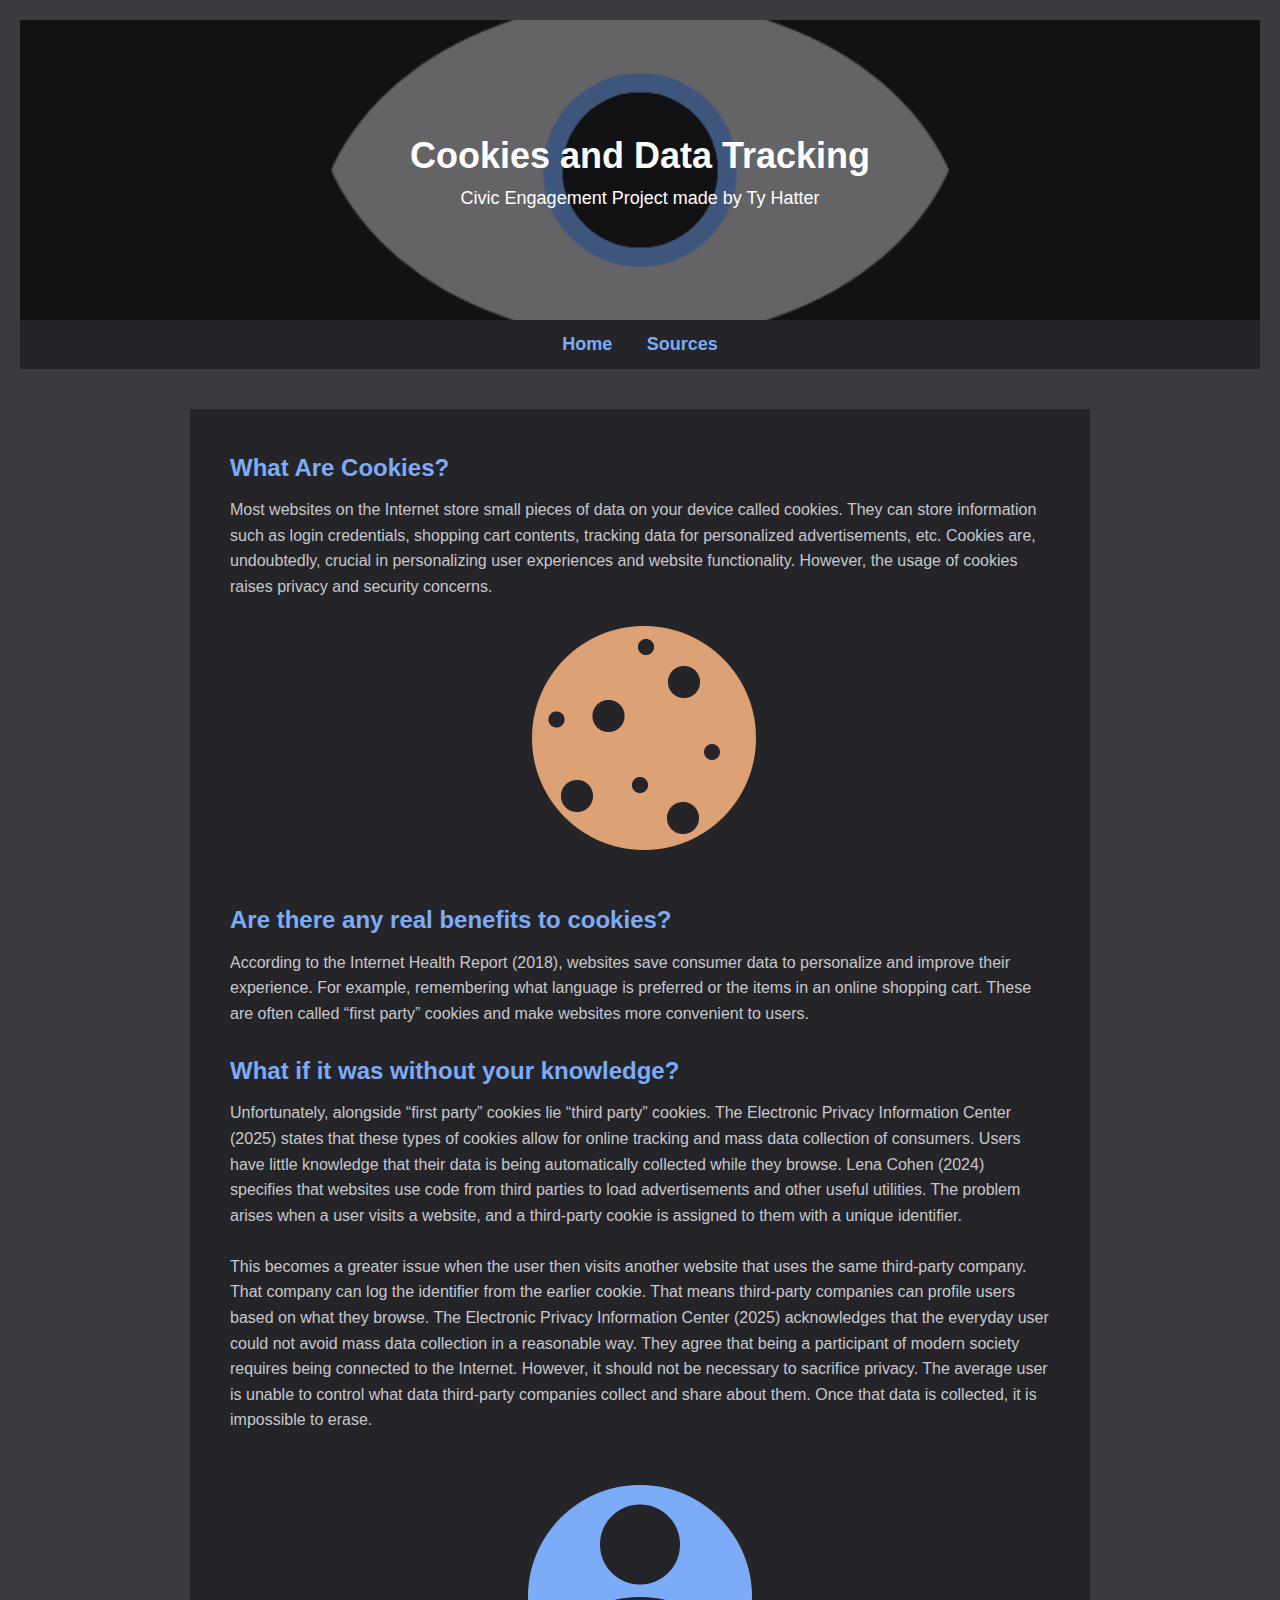
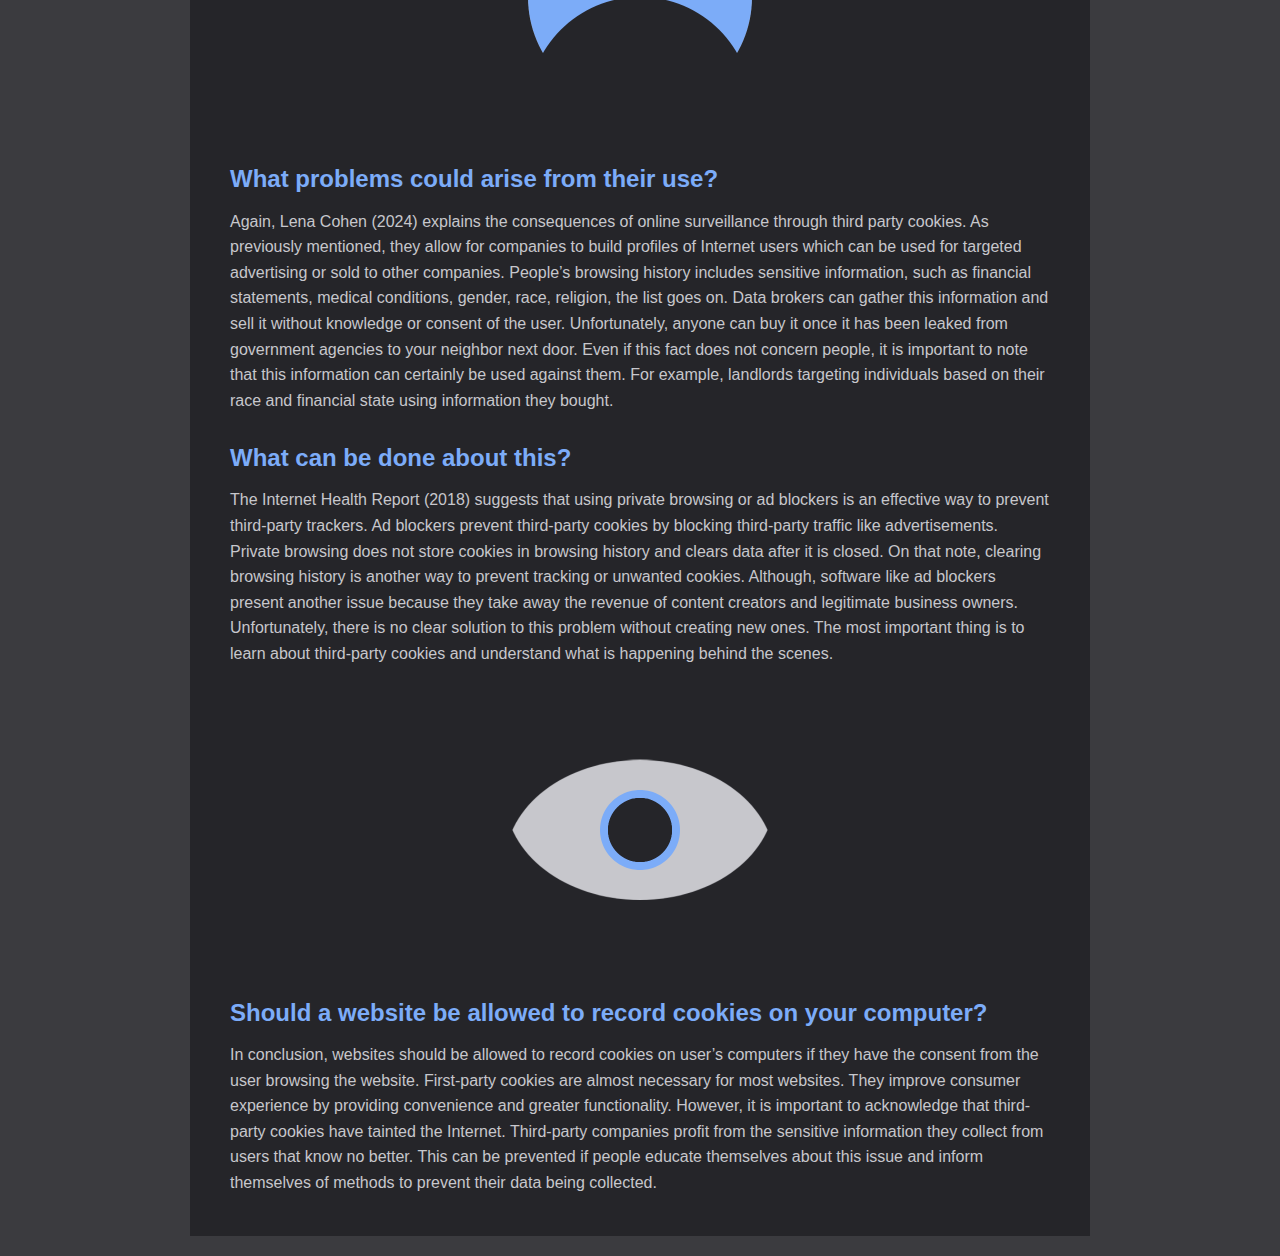
<file: index.html>
<!DOCTYPE = html>
<!-- NAME: Ty Hatter
     PROG PURPOSE: Civic Engagement Project Homepage
 -->
<html lang="en">
	<head>
		<title>Cookies & Privacy</title>
		<link rel="stylesheet" href="styles.css">
	</head>
	<body>
		<header>
			<div class="banner"> <!-- This is me experimenting with classes for fun, kind of a cobbled mess haha -->
				<h1>Cookies and Data Tracking</h1>
				<p>Civic Engagement Project made by Ty Hatter</p>
			</div>
			
			<nav>
				<ul class="nav-links">
					<li><a href="index.html">Home</a></li>
					<li><a href="sources.html">Sources</a></li>
				</ul>
			</nav>
		</header>

		<main>
			<h2>What Are Cookies?</h2>
			<p>Most websites on the Internet store small pieces of data on your device called cookies. 
			They can store information such as login credentials, shopping cart contents, tracking data for personalized advertisements, etc. 
			Cookies are, undoubtedly, crucial in personalizing user experiences and website functionality. However, the usage of cookies raises privacy and security concerns.
			</p>
			<img src="cookieimg.png" alt="Digital art of a chocolate chip cookie." style="width: 256px; height: 256px;">
			
			<br>
			
			<h2>Are there any real benefits to cookies?</h2>
			<p>According to the Internet Health Report (2018), websites save consumer data to personalize and improve their experience. 
			For example, remembering what language is preferred or the items in an online shopping cart. 
			These are often called “first party” cookies and make websites more convenient to users.
			</p>
			
			<br>
			
			<h2>What if it was without your knowledge?</h2>
			<p>
			Unfortunately, alongside “first party” cookies lie “third party” cookies. 
			The Electronic Privacy Information Center (2025) states that these types of cookies allow for online tracking and mass data collection of consumers. 
			Users have little knowledge that their data is being automatically collected while they browse. 
			Lena Cohen (2024) specifies that websites use code from third parties to load advertisements and other useful utilities. 
			The problem arises when a user visits a website, and a third-party cookie is assigned to them with a unique identifier.
			</p>
			<br>
			<p>
			This becomes a greater issue when the user then visits another website that uses the same third-party company. 
			That company can log the identifier from the earlier cookie. That means third-party companies can profile users based on what they browse. 
			The Electronic Privacy Information Center (2025) acknowledges that the everyday user could not avoid mass data collection in a reasonable way. 
			They agree that being a participant of modern society requires being connected to the Internet. However, it should not be necessary to sacrifice privacy. 
			The average user is unable to control what data third-party companies collect and share about them. Once that data is collected, it is impossible to erase. 
			</p>
			
			<br>
			
			<img src="profileimg.png" alt="Digital art of a default profile icon." style="width: 256px; height: 256px;">

			<br>
			
			<h2>What problems could arise from their use?</h2>
			<p> 
			Again, Lena Cohen (2024) explains the consequences of online surveillance through third party cookies. 
			As previously mentioned, they allow for companies to build profiles of Internet users which can be used for targeted advertising or sold to other companies. 
			People’s browsing history includes sensitive information, such as financial statements, medical conditions, gender, race, religion, the list goes on. 
			Data brokers can gather this information and sell it without knowledge or consent of the user. 
			Unfortunately, anyone can buy it once it has been leaked from government agencies to your neighbor next door. 
			Even if this fact does not concern people, it is important to note that this information can certainly be used against them. 
			For example, landlords targeting individuals based on their race and financial state using information they bought. 
			</p>
			
			<br>
			
			<h2>What can be done about this?</h2>
			<p> 
			The Internet Health Report (2018) suggests that using private browsing or ad blockers is an effective way to prevent third-party trackers. 
			Ad blockers prevent third-party cookies by blocking third-party traffic like advertisements. 
			Private browsing does not store cookies in browsing history and clears data after it is closed. 
			On that note, clearing browsing history is another way to prevent tracking or unwanted cookies. 
			Although, software like ad blockers present another issue because they take away the revenue of content creators and legitimate business owners. 
			Unfortunately, there is no clear solution to this problem without creating new ones. 
			The most important thing is to learn about third-party cookies and understand what is happening behind the scenes. 
			</p>
			
			<br>
			
			<img src="eyeimg.png" alt="Digital art of a human eye." style="width: 256px; height: 256px;">
			
			<br>
			
			<h2>Should a website be allowed to record cookies on your computer?</h2>
			<p> 
			In conclusion, websites should be allowed to record cookies on user’s computers if they have the consent from the user browsing the website. 
			First-party cookies are almost necessary for most websites. They improve consumer experience by providing convenience and greater functionality. 
			However, it is important to acknowledge that third-party cookies have tainted the Internet. 
			Third-party companies profit from the sensitive information they collect from users that know no better. 
			This can be prevented if people educate themselves about this issue and inform themselves of methods to prevent their data being collected. 
			</p>
		</main>
	</body>
</html>
</file>
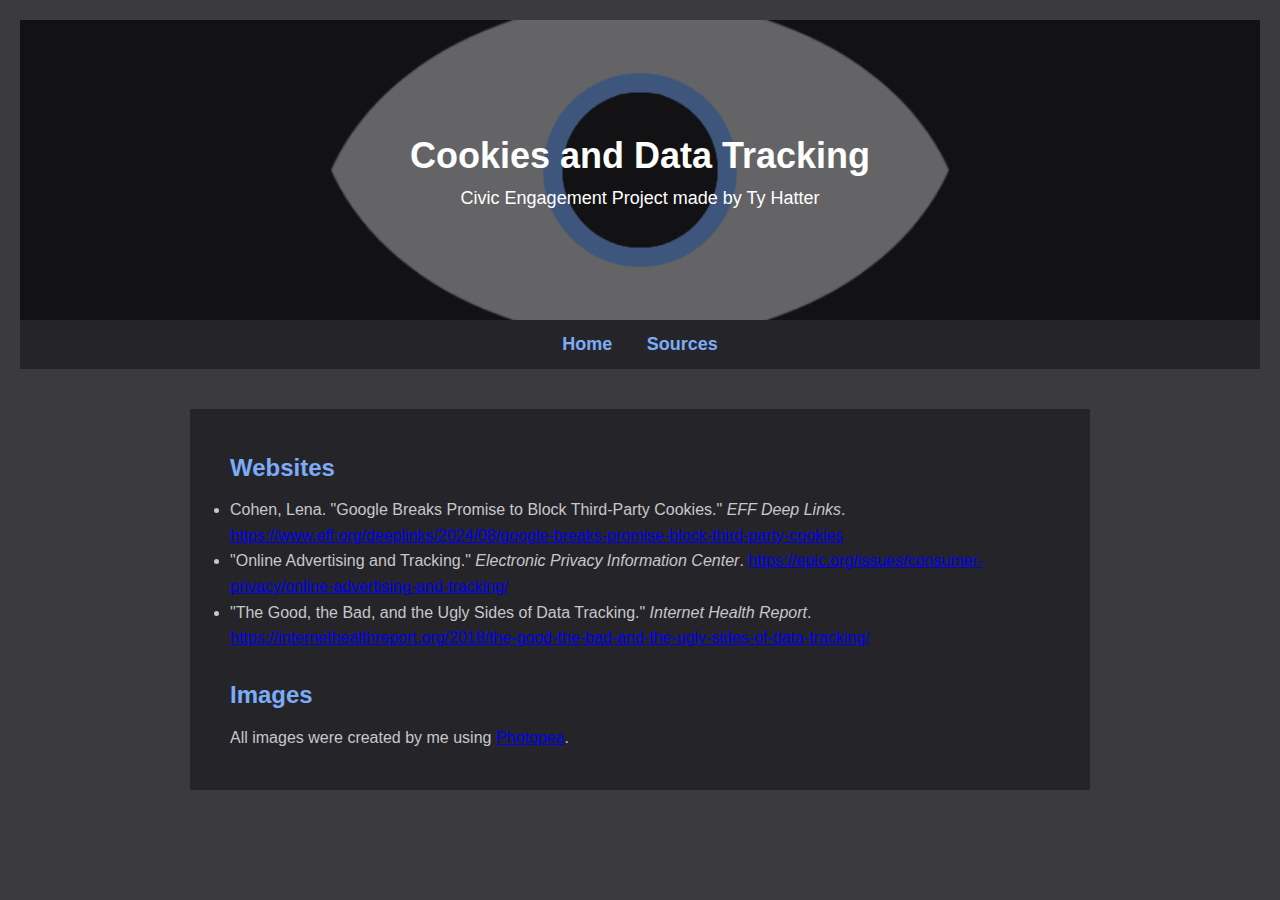
<file: sources.html>
<!DOCTYPE = html>
<!-- NAME: Ty Hatter
     PROG PURPOSE: Civic Engagement Project Sources
 -->
<html lang="en">

	<head>
		<title>Sources</title>
		<link rel="stylesheet" href="styles.css">
	</head>
	
	<body>
		<header>
			<div class="banner"> <!-- This is me experimenting with classes for fun, kind of a cobbled mess haha -->
				<h1>Cookies and Data Tracking</h1>
				<p>Civic Engagement Project made by Ty Hatter</p>
			</div>
			<nav>
				<ul class="nav-links">
					<li><a href="index.html">Home</a></li>
					<li><a href="sources.html">Sources</a></li>
				</ul>
			</nav>
		</header>
		
		<main>
			<h2>Websites</h2>
			<ul>	
				<li>Cohen, Lena. "Google Breaks Promise to Block Third-Party Cookies." <i>EFF Deep Links</i>. <a href="https://www.eff.org/deeplinks/2024/08/google-breaks-promise-block-third-party-cookies">https://www.eff.org/deeplinks/2024/08/google-breaks-promise-block-third-party-cookies</a></li>
				<li>"Online Advertising and Tracking." <i>Electronic Privacy Information Center</i>. <a href="https://epic.org/issues/consumer-privacy/online-advertising-and-tracking/">https://epic.org/issues/consumer-privacy/online-advertising-and-tracking/</a></li>
				<li>"The Good, the Bad, and the Ugly Sides of Data Tracking." <i>Internet Health Report</i>. <a href="https://internethealthreport.org/2018/the-good-the-bad-and-the-ugly-sides-of-data-tracking/">https://internethealthreport.org/2018/the-good-the-bad-and-the-ugly-sides-of-data-tracking/</a></li>

				<br>
				
				<h2>Images</h2>
				<p> All images were created by me using <a href="https://www.photopea.com/">Photopea</a>.</p>
				
			</ul>
		</main>	

	</body>
	
</html>
</file>
<file: styles.css>
/* This is quite a mess as well, but I learned a lot about CSS from tinkering around*/

* {
    margin: 0;
    padding: 0;
    box-sizing: border-box;
}

body {
    font-family: Arial, sans-serif;
    background-color: #3b3b3f;
    color: #c7c7cc;
    line-height: 1.6;
}

header {
    padding: 20px;
    text-align: center;
}

.banner {
    background-image: url(bannerimg.png);
    background-size: cover;
    background-position: center;
    height: 300px;
    display: flex;
    flex-direction: column;
    justify-content: center;
    align-items: center;
    text-align: center;
    color: FFFFFF;
    padding: 20px;
}

.banner h1 {
    font-size: 36px;
    font-weight: bold;
}

.banner p {
    font-size: 18px;
    max-width: 600px;
}

nav ul {
	background-color: #252529;
    list-style: none;
    padding: 10px;
    text-align: center;
}

nav ul li {
    display: inline;
    margin: 0 15px;
}

nav ul li a {
    color: 7cacf8;
    text-decoration: none;
    font-size: 18px;
    font-weight: bold;
}

main {
    width: 80%;
    max-width: 900px;
    margin: 20px auto;
    padding: 40px;
    background-color: #252529;
}

h2 {
    color: #7cacf8;
    margin-bottom: 10px;
}

img {
    max-width: 100%;
    height: auto;
    display: block;
    margin: 10px auto;
}
</file>
